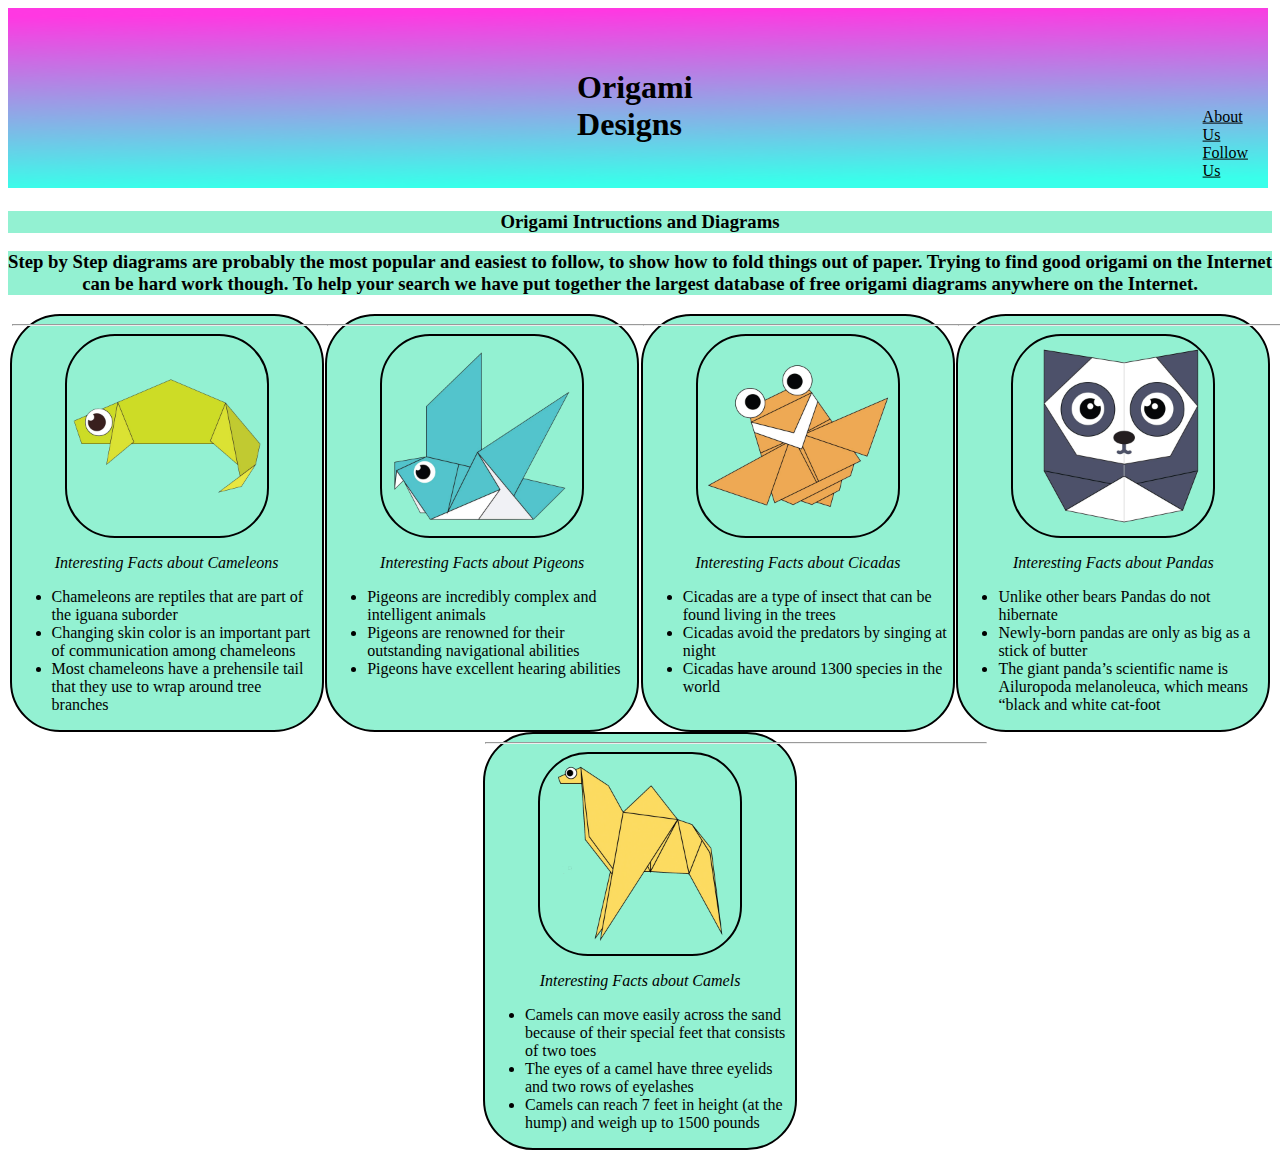
<file: index.html>
<!DOCTYPE HTML>

<html>
    <head>
        <title>Origami Designs</title>
        <link rel = "stylesheet"
              type = "text/css"
              href = "style.css"/>
    </head>
    
    <body>
        <div class = "header">
            <h1>Origami Designs</h1>
            <div class = "menu">
                <div><a href ="about.html">About Us</a></div>
                <div><a href ="followUs.html">Follow Us</a></div>
            </div>
        </div>

        <div class= "bodyImg">
            <a><img src = "images/body.png" height = "180px" width = "1260"/></a>
            <p><h3> <center>
                Origami Intructions and Diagrams
            </center>
            </h3></p>
            <h3>
                <center>
                Step by Step diagrams are probably the most popular and easiest to follow, to show how to fold things out of paper.
                Trying to find good origami on the Internet can be hard work though. To help your search we have put 
                together the largest database of free origami diagrams anywhere on the Internet.
            </center>
            </h3>
        </div>

        <div class = "grid">
            <div class = "origami">
                <hr width = 500px >
                <center>
                <a href="http://origami.me/chameleon/">
                <img src = "images/chameleon.png" width = "200px" height="200px"/></a>
                <p><i>Interesting Facts about Cameleons</i></p>
                </center>
                <ul>
                    <li>Chameleons are reptiles that are part of the iguana suborder</li>
                    <li>Changing skin color is an important part of communication among chameleons</li>
                    <li>Most chameleons have a prehensile tail that they use to wrap around tree branches</li>
                </ul>
            </div>

            <div class = "origami">
                <hr width = 500px >
                <center>
                <a href="http://origami.me/pigeon/">
                <img src = "images/pigeon.png" width = "200px" height="200px"/></a>
                <p><i>Interesting Facts about Pigeons</i></p>
                </center>
                <ul>
                    <li>Pigeons are incredibly complex and intelligent animals</li>
                    <li>Pigeons are renowned for their outstanding navigational abilities</li>
                    <li>Pigeons have excellent hearing abilities</li>
                </ul>
            </div>

            <div class = "origami">
                <hr width = 500px >
                <center>
                <a href="http://origami.me/cicada/">
                <img src = "images/cicada.png" width = "200px" height="200px"/></a>
                <p><i>Interesting Facts about Cicadas</i></p>
                </center>
                <ul>
                    <li>Cicadas are a type of insect that can be found living in the trees</li>
                    <li>Cicadas avoid the predators by singing at night</li>
                    <li>Cicadas have around 1300 species in the world</li>
                </ul>
            </div>

            <div class = "origami">
                <hr width = 500px >
                <center>
                <a href="http://origami.me/panda/">
                <img src = "images/panda.png" width = "200px" height="200px"/></a>
                <p><i>Interesting Facts about Pandas</i></p>
                </center>
                <ul>
                    <li>Unlike other bears Pandas do not hibernate</li>
                    <li>Newly-born pandas are only as big as a stick of butter</li>
                    <li>The giant panda’s scientific name is Ailuropoda melanoleuca, which means “black and white cat-foot</li>
                </ul>
            </div>
            
            <div class = "origami">
                <hr width = 500px >
                <center>
                <a href="http://origami.me/camel/">
                <img src = "images/camel.png" width = "200px" height="200px"/></a>
                <p><i>Interesting Facts about Camels</i></p>
                </center>
                <ul>
                    <li>Camels can move easily across the sand because of their special feet that consists of two toes</li>
                    <li>The eyes of a camel have three eyelids and two rows of eyelashes </li>
                    <li>Camels can reach 7 feet in height (at the hump) and weigh up to 1500 pounds</li>
                </ul>
            </div>
        </div>

    </body>
</html>
</file>
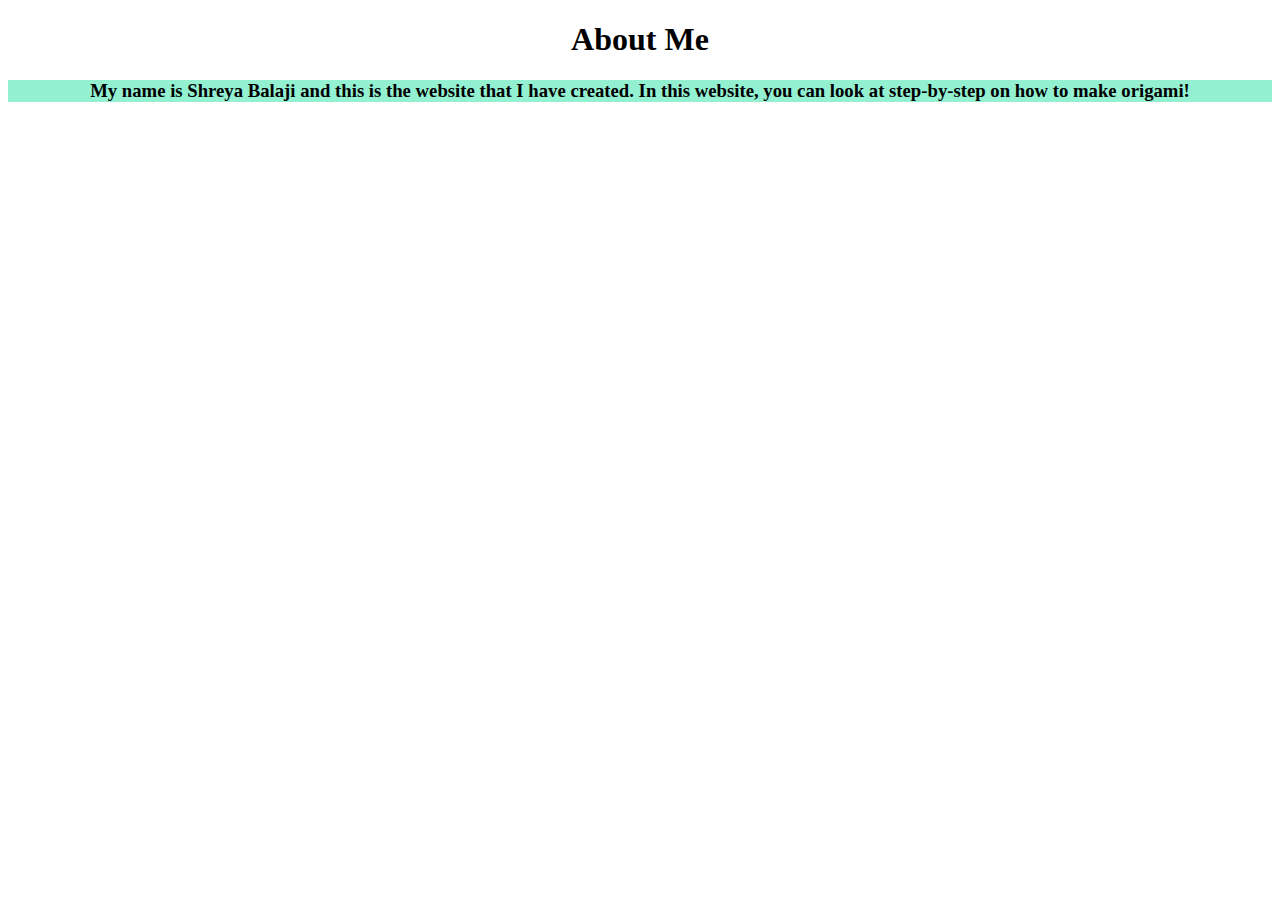
<file: about.html>
<!DOCTYPE HTML>

<html>
    <head>
        <title>About Us</title>
        <link rel = "stylesheet"
              type = "text/css"
              href = "style.css"/>
    </head>

    <body>
        <div><h1><center>About Me</center></h1></div>
        <div>
            <h3><center>
            My name is Shreya Balaji and this is the website that I have created. In this website, you can look 
            at step-by-step on how to make origami! 
            </center></h3>
        </div>
    </body>
</html>
</file>
<file: style.css>
.header{
    display: flex;
    justify-content: center;
    padding-left: 545px;
}

.menu{
    padding-left: 60px;
    padding-top: 60px;
    margin-left: 450px;
}

.grid img{
    display: flex;
    border: 2px solid #000000;
    border-radius: 50px;
}

.origami{
    border: 2px solid #000000;
    border-radius: 50px;

    width: 310px;
    background-color: rgb(147, 241, 210);
    font-family: cursive;
}

h3 {
    background-color: rgb(147, 241, 210);
}

.grid{
    display: flex;
    flex-wrap: wrap;
    justify-content: space-evenly;
}

.grid{
    background-color: #ffffff;
}

a:link{
    color:black;
}
a:visited{
    color:black;
}


.header{
    position: absolute;
    left: 50%;
    transform: translate(-50%,+30%);
}

.origami:hover{
    transform: scale(1.2);
}

.origami:hover p{
    opacity: 0;
}

.origami:hover li{
    opacity: 0;
}

.origami:hover img{
    opacity: 1;
    transform: translate(-0%,+50%);
}
</file>
